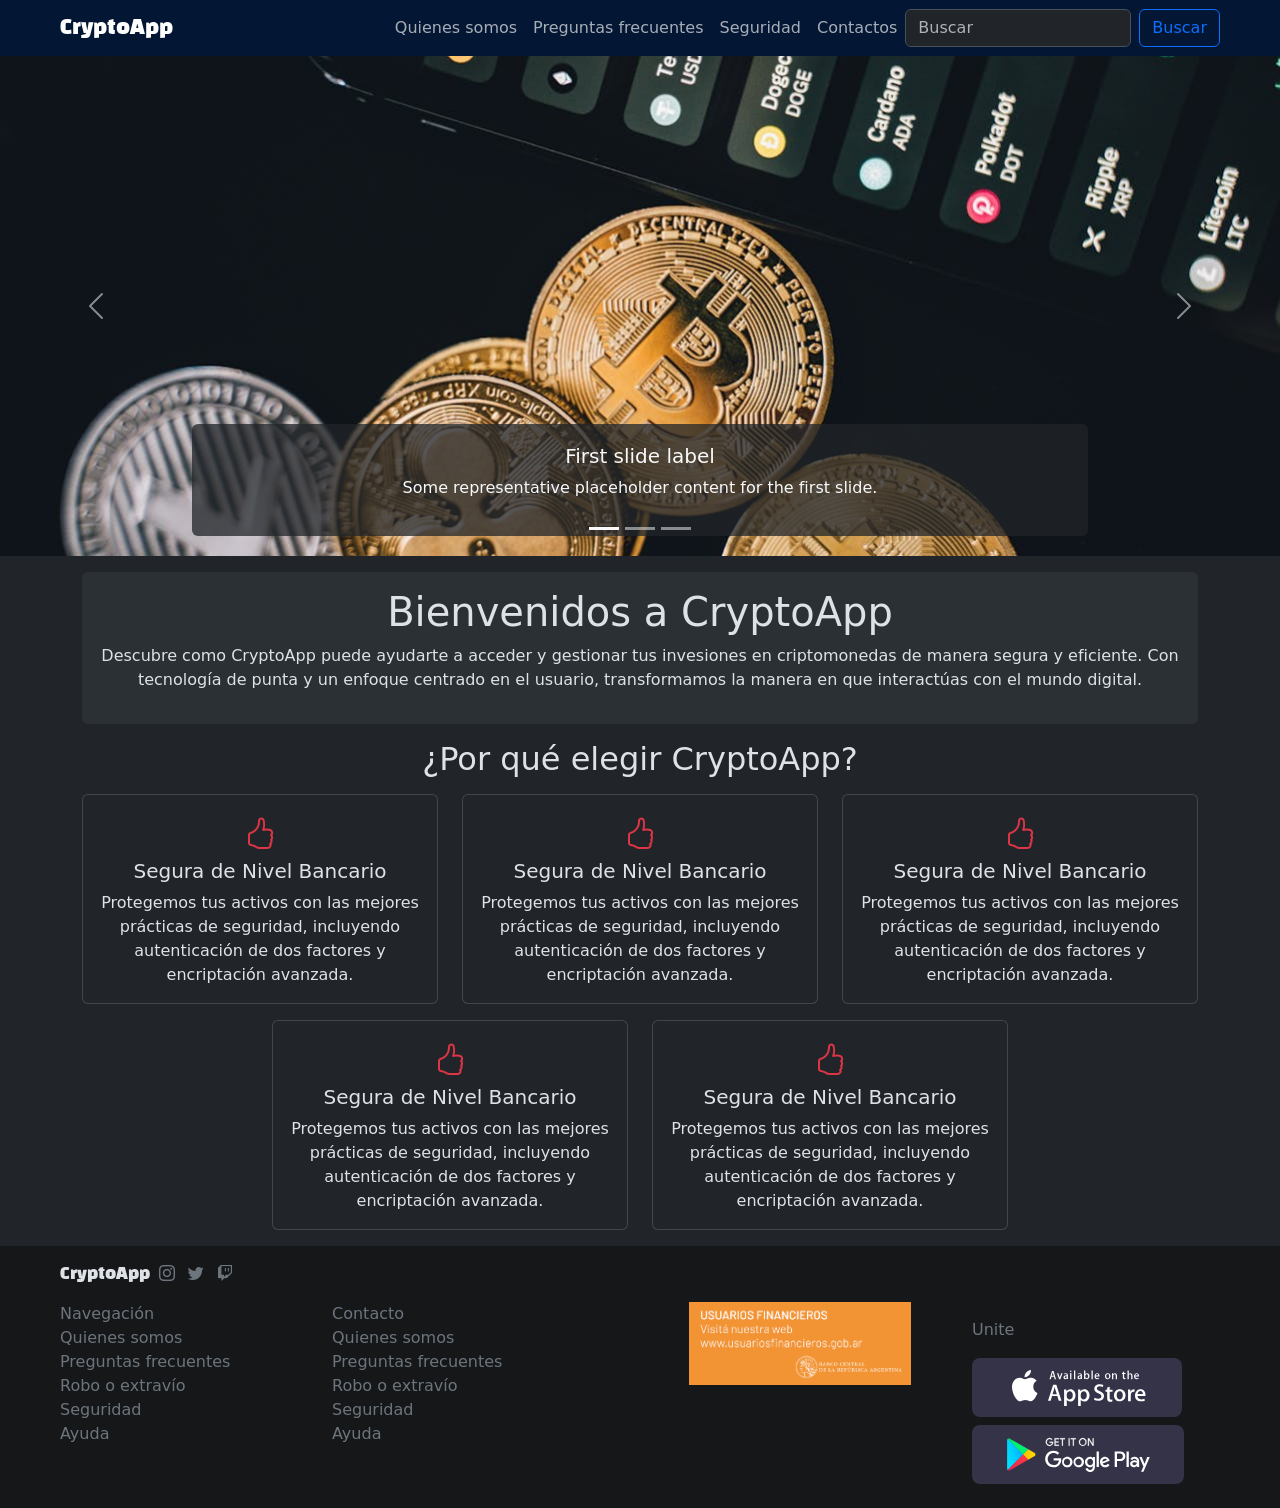
<file: index.html>
<!doctype html>
<html lang="es" data-bs-theme="dark">
  <head>
    <meta charset="UTF-8" />
    <meta name="viewport" content="width=device-width, initial-scale=1.0" />
    <meta name="description" content="Empresa de criptomonedas" />
    <meta name="author" content="Valentin Patti" />
    <link rel="stylesheet" href="./css/bootstrap.min.css" />
    <link rel="stylesheet" href="./css/style.css" />
    <title>CryptoApp</title>
  </head>
  <body>
    <header>
      <nav class="navbar navbar-expand-lg bg-primary-subtle">
        <div class="container-fluid ms-md-5">
          <a class="navbar-brand cryptoapp" href="./index.html">CryptoApp</a>

          <button
            class="navbar-toggler"
            type="button"
            data-bs-toggle="collapse"
            data-bs-target="#navbarSupportedContent"
            aria-controls="navbarSupportedContent"
            aria-expanded="false"
            aria-label="Toggle navigation"
          >
            <span class="navbar-toggler-icon"></span>
          </button>

          <div class="collapse navbar-collapse" id="navbarSupportedContent">
            <ul class="navbar-nav ms-auto mb-2 mb-lg-0">
              <li class="nav-item">
                <a
                  class="nav-link"
                  aria-current="page"
                  href="./pages/quienes-somos.html"
                  >Quienes somos</a
                >
              </li>
              <li class="nav-item">
                <a class="nav-link" href="./pages/preguntas-frecuentes.html"
                  >Preguntas frecuentes</a
                >
              </li>
              <li class="nav-item">
                <a class="nav-link" href="#">Seguridad</a>
              </li>
              <li class="nav-item">
                <a class="nav-link" href="./pages/contacto.html">Contactos</a>
              </li>
            </ul>
            <form class="d-flex" role="search">
              <input
                class="form-control me-2"
                type="search"
                placeholder="Buscar"
                aria-label="Search"
              />
              <button class="btn btn-outline-primary me-5" type="submit">
                Buscar
              </button>
            </form>
          </div>
        </div>
      </nav>
    </header>
    <main>
      <!-- seccion carousel -->
      <section id="carousel-CryptoApp" class="carousel slide">
        <div class="carousel-indicators">
          <button
            type="button"
            data-bs-target="#carousel-CryptoApp"
            data-bs-slide-to="0"
            class="active bg-light"
            aria-current="true"
            aria-label="Slide 1"
          ></button>
          <button
            type="button"
            data-bs-target="#carousel-CryptoApp"
            class="bg-light"
            data-bs-slide-to="1"
            aria-label="Slide 2"
          ></button>
          <button
            type="button"
            data-bs-target="#carousel-CryptoApp"
            class="bg-light"
            data-bs-slide-to="2"
            aria-label="Slide 3"
          ></button>
        </div>
        <div class="carousel-inner">
          <div class="carousel-item active">
            <img
              src="./img/banner/app-coins.jpg"
              class="d-block w-100 img-carousel"
              alt="imagen de monedas digitales"
            />
            <div
              class="carousel-caption d-none d-md-block bg-dark text-light bg-opacity-75 rounded"
            >
              <h5>First slide label</h5>
              <p>
                Some representative placeholder content for the first slide.
              </p>
            </div>
          </div>
          <div class="carousel-item">
            <img
              src="./img/banner/blockchain.jpg"
              class="d-block w-100 img-carousel img-carousel-celular"
              alt="imagen app de celular"
            />
            <div
              class="carousel-caption d-none d-md-block bg-dark text-light bg-opacity-75 rounded"
            >
              <h5>Second slide label</h5>
              <p>
                Some representative placeholder content for the second slide.
              </p>
            </div>
          </div>
          <div class="carousel-item">
            <img
              src="./img/banner/ethereum-bitcoin.jpg"
              class="d-block w-100 img-carousel"
              alt="imagen de moneda ethereum y bitcoin"
            />
            <div
              class="carousel-caption d-none d-md-block bg-dark text-light bg-opacity-75 rounded"
            >
              <h5>Third slide label</h5>
              <p>
                Some representative placeholder content for the third slide.
              </p>
            </div>
          </div>
        </div>
        <button
          class="carousel-control-prev"
          type="button"
          data-bs-target="#carousel-CryptoApp"
          data-bs-slide="prev"
        >
          <span class="carousel-control-prev-icon" aria-hidden="true"></span>
          <span class="visually-hidden">Previous</span>
        </button>
        <button
          class="carousel-control-next"
          type="button"
          data-bs-target="#carousel-CryptoApp"
          data-bs-slide="next"
        >
          <span class="carousel-control-next-icon" aria-hidden="true"></span>
          <span class="visually-hidden">Next</span>
        </button>
      </section>
      <!-- seccion bienvenida -->
      <section class="container text-center">
        <article class="my-3 bg-body-tertiary p-3 rounded">
          <h1>Bienvenidos a CryptoApp</h1>
          <p>
            Descubre como CryptoApp puede ayudarte a acceder y gestionar tus
            invesiones en criptomonedas de manera segura y eficiente. Con
            tecnología de punta y un enfoque centrado en el usuario,
            transformamos la manera en que interactúas con el mundo digital.
          </p>
        </article>
        <article class="my-3">
          <h2>¿Por qué elegir CryptoApp?</h2>
          <div class="row mt-3 justify-content-center row-gap-3">
            <div class="col-12 col-md-6 col-lg-4">
              <div class="card h-100">
                <div class="card-body">
                  <i class="bi bi-hand-thumbs-up fs-2 text-danger"></i>
                  <h5 class="card-title">Segura de Nivel Bancario</h5>
                  <p class="card-text">
                    Protegemos tus activos con las mejores prácticas de seguridad, incluyendo autenticación de dos factores y encriptación avanzada.
                  </p>
                </div>
              </div>
            </div>
            <div class="col-12 col-md-6 col-lg-4">
              <div class="card h-100">
                <div class="card-body">
                  <i class="bi bi-hand-thumbs-up fs-2 text-danger"></i>
                  <h5 class="card-title">Segura de Nivel Bancario</h5>
                  <p class="card-text">
                    Protegemos tus activos con las mejores prácticas de seguridad, incluyendo autenticación de dos factores y encriptación avanzada.
                  </p>
                </div>
              </div>
            </div>
            <div class="col-12 col-md-6 col-lg-4">
              <div class="card h-100">
                <div class="card-body">
                  <i class="bi bi-hand-thumbs-up fs-2 text-danger"></i>
                  <h5 class="card-title">Segura de Nivel Bancario</h5>
                  <p class="card-text">
                    Protegemos tus activos con las mejores prácticas de seguridad, incluyendo autenticación de dos factores y encriptación avanzada.
                  </p>
                </div>
              </div>
            </div>
            <div class="col-12 col-md-6 col-lg-4">
              <div class="card h-100">
                <div class="card-body">
                  <i class="bi bi-hand-thumbs-up fs-2 text-danger"></i>
                  <h5 class="card-title">Segura de Nivel Bancario</h5>
                  <p class="card-text">
                    Protegemos tus activos con las mejores prácticas de seguridad, incluyendo autenticación de dos factores y encriptación avanzada.
                  </p>
                </div>
              </div>
            </div>
            <div class="col-12 col-md-6 col-lg-4">
              <div class="card h-100">
                <div class="card-body">
                  <i class="bi bi-hand-thumbs-up fs-2 text-danger"></i>
                  <h5 class="card-title">Segura de Nivel Bancario</h5>
                  <p class="card-text">
                    Protegemos tus activos con las mejores prácticas de seguridad, incluyendo autenticación de dos factores y encriptación avanzada.
                  </p>
                </div>
              </div>
            </div>
          </div>
        </article>
      </section>
    </main>
    <footer class="bg-secondary-subtle">
      <div class="container-fluid">
        <div class="cryptoapp text-center text-md-start py-3 ms-md-5">
          CryptoApp
          <i class="bi bi-instagram mx-1 text-secondary"></i>
          <i class="bi bi-twitter mx-1 text-secondary"></i>
          <i class="bi bi-twitch mx-1 text-secondary"></i>
        </div>

        <div class="row">
          <div class="text-center col-md-6 text-md-start col-lg-3">
            <ul class="text-secondary list-unstyled ms-md-5">
              Navegación
              <li>
                <a href="#" class="text-secondary text-decoration-none"
                  >Quienes somos</a
                >
              </li>
              <li>
                <a href="#" class="text-secondary text-decoration-none"
                  >Preguntas frecuentes</a
                >
              </li>
              <li>
                <a href="#" class="text-secondary text-decoration-none"
                  >Robo o extravío</a
                >
              </li>
              <li>
                <a href="#" class="text-secondary text-decoration-none"
                  >Seguridad</a
                >
              </li>
              <li>
                <a href="#" class="text-secondary text-decoration-none"
                  >Ayuda</a
                >
              </li>
            </ul>
          </div>

          <div class="text-center col-md-6 text-md-start col-lg-3">
            <ul class="text-secondary list-unstyled">
              Contacto
              <li>
                <a href="#" class="text-secondary text-decoration-none"
                  >Quienes somos</a
                >
              </li>
              <li>
                <a href="#" class="text-secondary text-decoration-none"
                  >Preguntas frecuentes</a
                >
              </li>
              <li>
                <a href="#" class="text-secondary text-decoration-none"
                  >Robo o extravío</a
                >
              </li>
              <li>
                <a href="#" class="text-secondary text-decoration-none"
                  >Seguridad</a
                >
              </li>
              <li>
                <a href="#" class="text-secondary text-decoration-none"
                  >Ayuda</a
                >
              </li>
            </ul>
          </div>

          <div class="w-md-50 w-lg-25">
            <img
              src="./img/usuariosfinancieros.png"
              alt="usuariosfinancieros"
              class="w-75 mx-auto d-block col-md-6 col-lg3"
            />
          </div>

          <div
            class="text-center text-secondary py-3 col-md-6 text-md-start col-lg-3"
          >
            <p class="text-md-start">Unite</p>
            <img src="./img/badge-apple-store.svg" alt="appstore" class="" />
            <img
              src="./img/google-play-badge-bb.svg"
              alt="googleplay"
              class="py-2"
            />
          </div>
        </div>
      </div>
    </footer>
    <script src="./js/bootstrap.bundle.min.js"></script>
  </body>
</html>
</file>
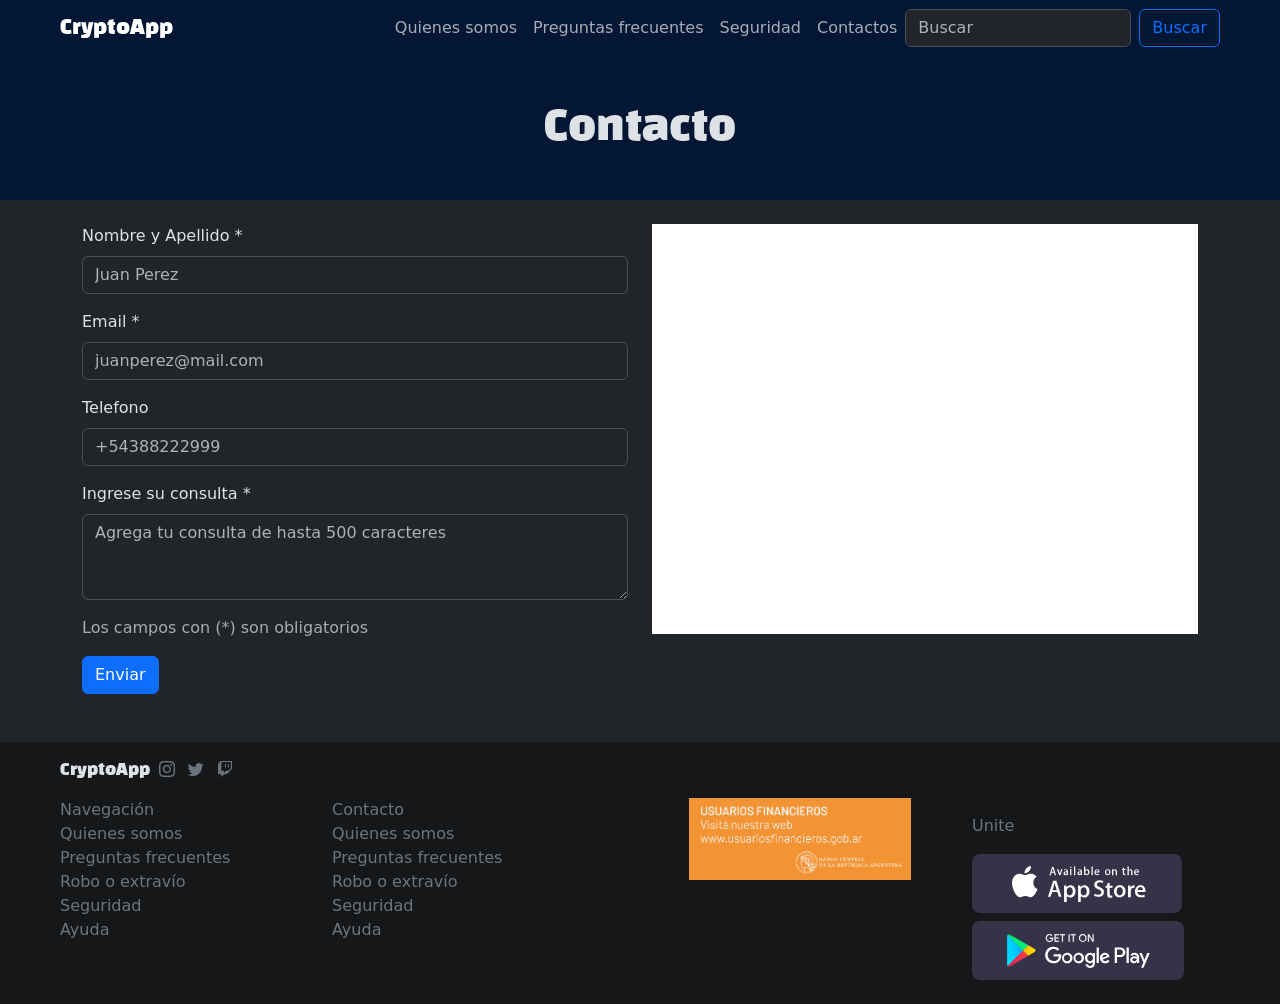
<file: pages/contacto.html>
<!doctype html>
<html lang="es" data-bs-theme="dark">
  <head>
    <meta charset="UTF-8" />
    <meta name="viewport" content="width=device-width, initial-scale=1.0" />
    <meta name="description" content="Empresa de criptomonedas" />
    <meta name="author" content="Valentin Patti" />
    <link rel="stylesheet" href="../css/bootstrap.min.css" />
    <link rel="stylesheet" href="../css/style.css" />
    <title>Contacto</title>
  </head>
  <body>
    <header class="bg-primary-subtle">
      <nav class="navbar navbar-expand-lg">
        <div class="container-fluid ms-md-5">
          <a class="navbar-brand cryptoapp" href="../index.html">CryptoApp</a>

          <button
            class="navbar-toggler"
            type="button"
            data-bs-toggle="collapse"
            data-bs-target="#navbarSupportedContent"
            aria-controls="navbarSupportedContent"
            aria-expanded="false"
            aria-label="Toggle navigation"
          >
            <span class="navbar-toggler-icon"></span>
          </button>

          <div class="collapse navbar-collapse" id="navbarSupportedContent">
            <ul class="navbar-nav ms-auto mb-2 mb-lg-0">
              <li class="nav-item">
                <a
                  class="nav-link"
                  aria-current="page"
                  href="./quienes-somos.html"
                  >Quienes somos</a
                >
              </li>
              <li class="nav-item">
                <a class="nav-link" href="#">Preguntas frecuentes</a>
              </li>
              <li class="nav-item">
                <a class="nav-link" href="#">Seguridad</a>
              </li>
              <li class="nav-item">
                <a class="nav-link" href="#">Contactos</a>
              </li>
            </ul>
            <form class="d-flex" role="search">
              <input
                class="form-control me-2"
                type="search"
                placeholder="Buscar"
                aria-label="Search"
              />
              <button class="btn btn-outline-primary me-5" type="submit">
                Buscar
              </button>
            </form>
          </div>
        </div>
      </nav>
      <h1 class="text-center cryptoapp my-5">Contacto</h1>
    </header>
    <main>
      <section class="container">
        <div class="row">
          <article class="pt-4 pb-5 col-md-6">
            <form>
              <div class="mb-3">
                <label for="nombre" class="form-label"
                  >Nombre y Apellido *</label
                >
                <input
                  type="text"
                  class="form-control"
                  id="nombre"
                  minlength="3"
                  maxlength="100"
                  required
                  placeholder="Juan Perez"
                />
              </div>

              <div class="mb-3">
                <label for="email" class="form-label">Email *</label>
                <input
                  type="email"
                  class="form-control"
                  id="email"
                  minlength="3"
                  maxlength="100"
                  required
                  placeholder="juanperez@mail.com"
                />
              </div>

              <div class="mb-3">
                <label for="telefono" class="form-label">Telefono</label>
                <input
                  type="tel"
                  class="form-control"
                  id="telefono"
                  maxlength="12"
                  placeholder="+54388222999"
                />
              </div>

              <div class="mb-3">
                <label for="mensaje" class="form-label"
                  >Ingrese su consulta *</label
                >
                <textarea
                  class="form-control"
                  id="mensaje"
                  rows="3"
                  minlength="10"
                  maxlength="500"
                  required
                  placeholder="Agrega tu consulta de hasta 500 caracteres"
                ></textarea>
              </div>
              <p class="text-secondary-emphasis">
                Los campos con (*) son obligatorios
              </p>
              <button type="submit" class="btn btn-primary">Enviar</button>
            </form>
          </article>

          <article class="col-md-6 mt-4">
            <div class="ratio ratio-4x3">
            <iframe
              src="https://www.google.com/maps/embed?pb=!1m18!1m12!1m3!1d3561.901675577983!2d-65.19034558829871!3d-26.779403976629766!2m3!1f0!2f0!3f0!3m2!1i1024!2i768!4f13.1!3m3!1m2!1s0x94225f00347da979%3A0x22842424260b8595!2sCasa%20de%20Ulayse!5e0!3m2!1ses-419!2sar!4v1770520122848!5m2!1ses-419!2sar"
              
              style="border: 0"
              allowfullscreen=""
              loading="lazy"
              referrerpolicy="no-referrer-when-downgrade"
            ></iframe>
            </div>
          </article>
        </div>
      </section>
    </main>
    <footer class="bg-secondary-subtle">
      <div class="container-fluid">
        <div class="cryptoapp text-center text-md-start py-3 ms-md-5">
          CryptoApp
          <i class="bi bi-instagram mx-1 text-secondary"></i>
          <i class="bi bi-twitter mx-1 text-secondary"></i>
          <i class="bi bi-twitch mx-1 text-secondary"></i>
        </div>

        <div class="row">
          <div class="text-center col-md-6 text-md-start col-lg-3">
            <ul class="text-secondary list-unstyled ms-md-5">
              Navegación
              <li>
                <a href="#" class="text-secondary text-decoration-none"
                  >Quienes somos</a
                >
              </li>
              <li>
                <a href="#" class="text-secondary text-decoration-none"
                  >Preguntas frecuentes</a
                >
              </li>
              <li>
                <a href="#" class="text-secondary text-decoration-none"
                  >Robo o extravío</a
                >
              </li>
              <li>
                <a href="#" class="text-secondary text-decoration-none"
                  >Seguridad</a
                >
              </li>
              <li>
                <a href="#" class="text-secondary text-decoration-none"
                  >Ayuda</a
                >
              </li>
            </ul>
          </div>

          <div class="text-center col-md-6 text-md-start col-lg-3">
            <ul class="text-secondary list-unstyled">
              Contacto
              <li>
                <a href="#" class="text-secondary text-decoration-none"
                  >Quienes somos</a
                >
              </li>
              <li>
                <a href="#" class="text-secondary text-decoration-none"
                  >Preguntas frecuentes</a
                >
              </li>
              <li>
                <a href="#" class="text-secondary text-decoration-none"
                  >Robo o extravío</a
                >
              </li>
              <li>
                <a href="#" class="text-secondary text-decoration-none"
                  >Seguridad</a
                >
              </li>
              <li>
                <a href="#" class="text-secondary text-decoration-none"
                  >Ayuda</a
                >
              </li>
            </ul>
          </div>

          <div class="w-md-50 w-lg-25">
            <img
              src="../img/usuariosfinancieros.png"
              alt="usuariosfinancieros"
              class="w-75 mx-auto d-block col-md-6 col-lg3"
            />
          </div>

          <div
            class="text-center text-secondary py-3 col-md-6 text-md-start col-lg-3"
          >
            <p class="text-md-start">Unite</p>
            <img src="../img/badge-apple-store.svg" alt="appstore" class="" />
            <img
              src="../img/google-play-badge-bb.svg"
              alt="googleplay"
              class="py-2"
            />
          </div>
        </div>
      </div>
    </footer>
  </body>
</html>
</file>
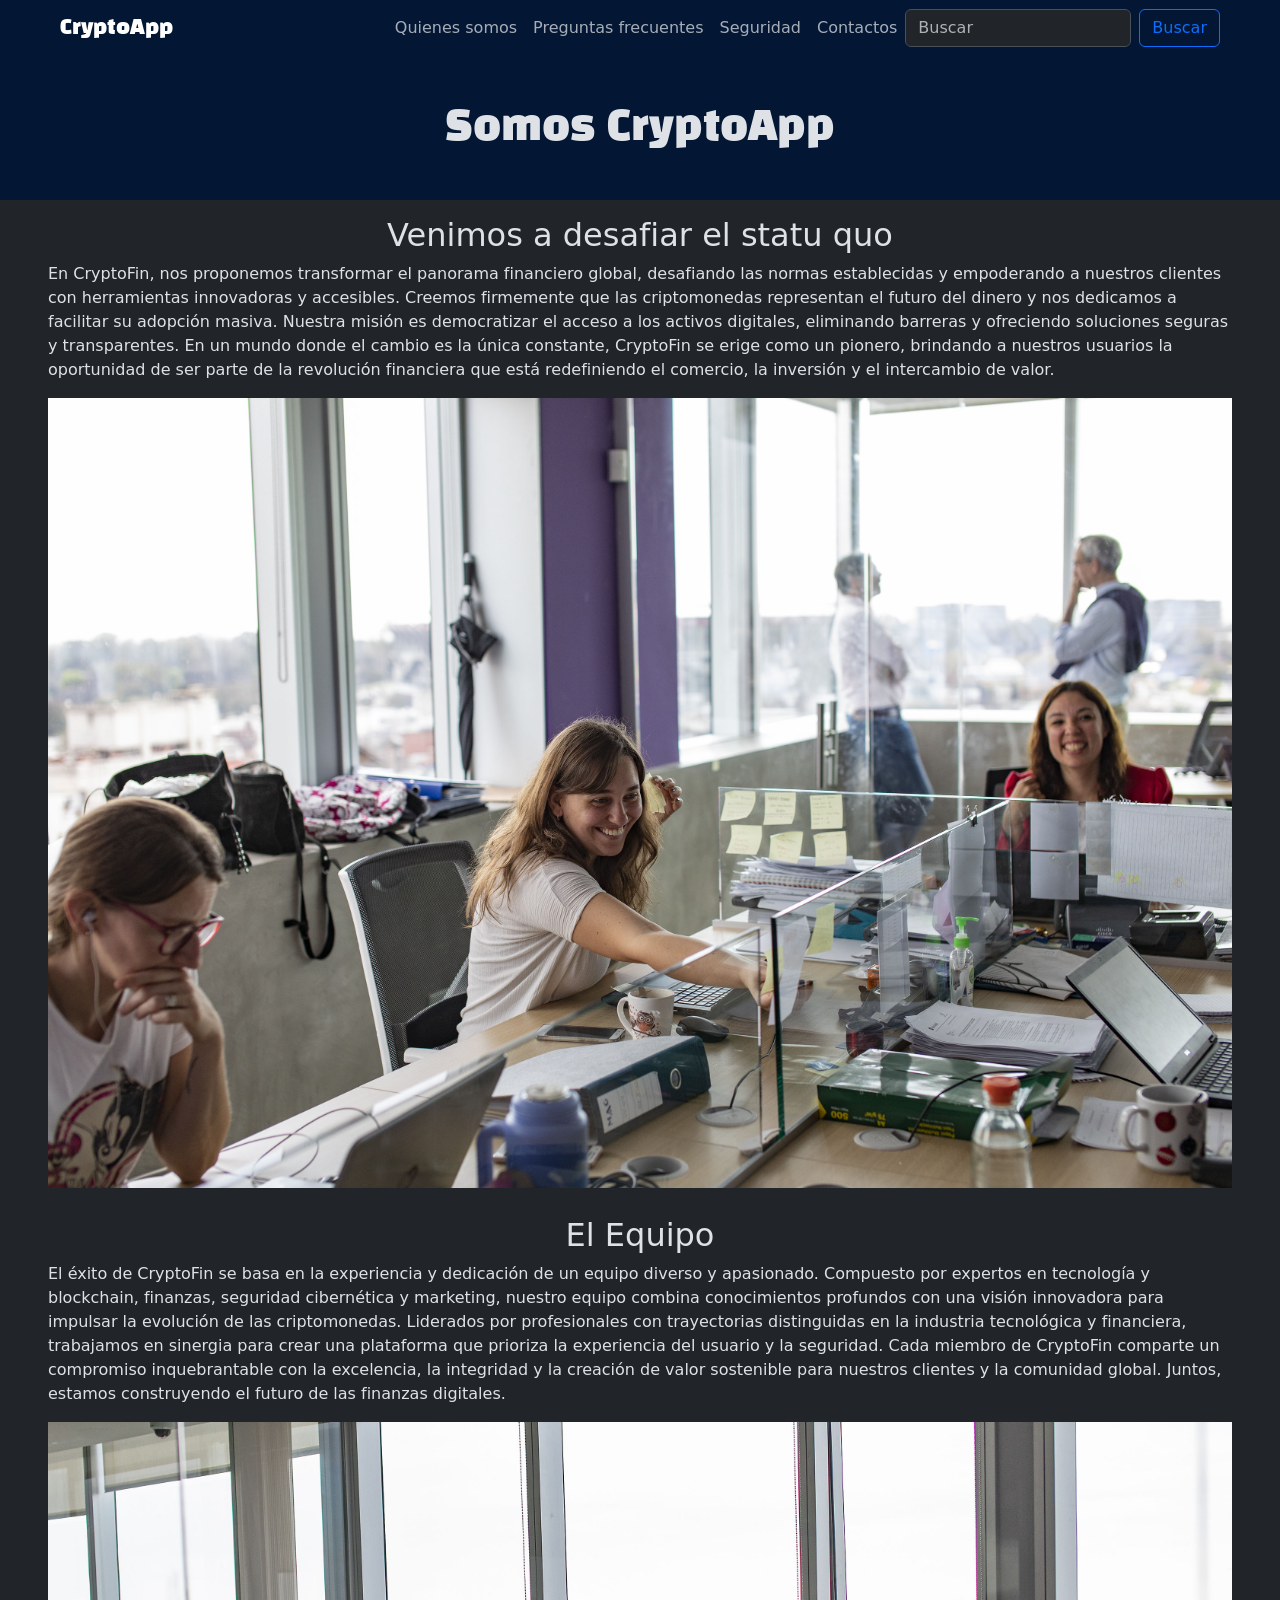
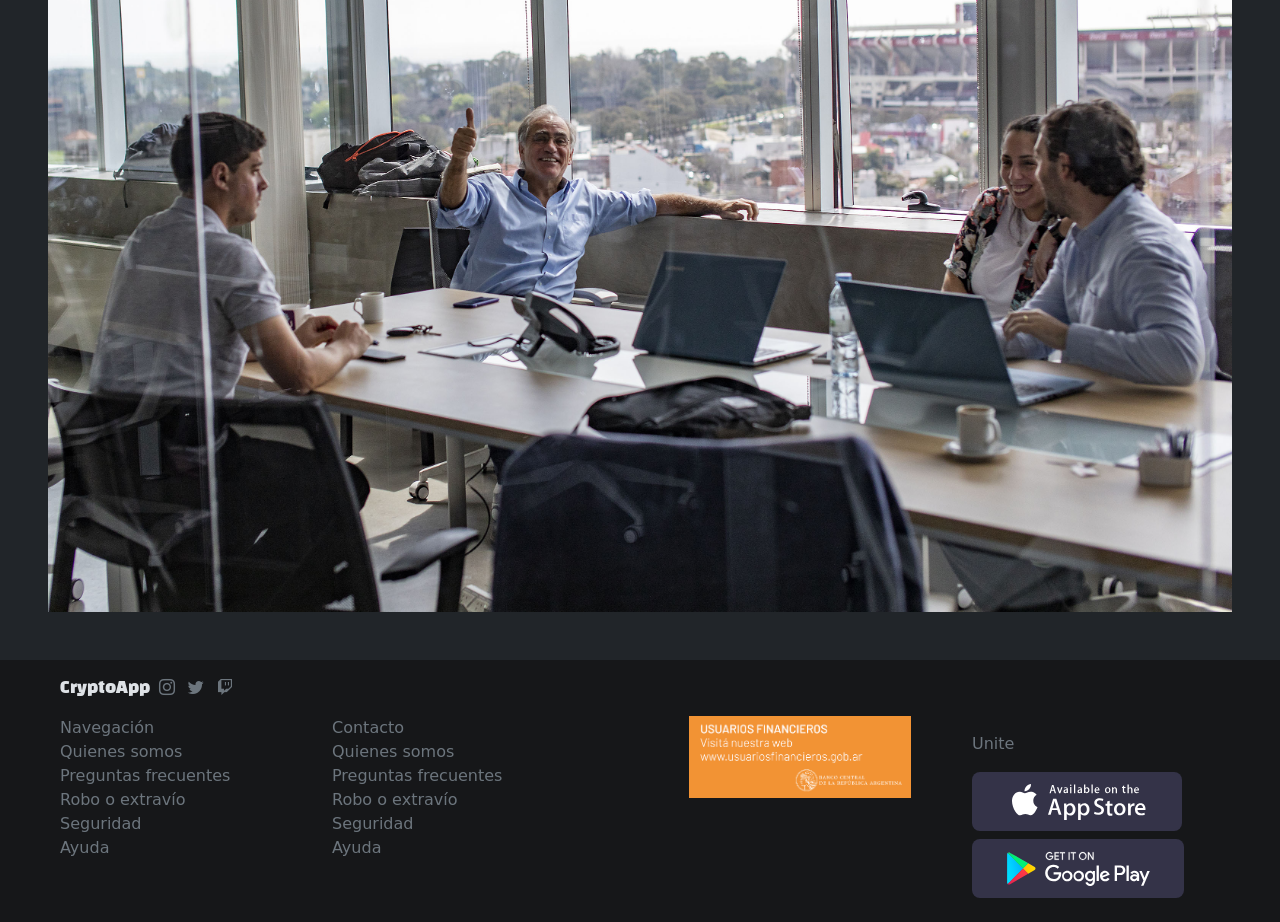
<file: pages/quienes-somos.html>
<!doctype html>
<html lang="es" data-bs-theme="dark">
  <head>
    <meta charset="UTF-8" />
    <meta name="viewport" content="width=device-width, initial-scale=1.0" />
    <meta name="description" content="Empresa de criptomonedas" />
    <meta name="author" content="Valentin Patti" />
    <link rel="stylesheet" href="../css/bootstrap.min.css" />
    <link rel="stylesheet" href="../css/style.css" />
    <title>Quienes somos</title>
  </head>
  <body>
    <header class="bg-primary-subtle">
      <nav class="navbar navbar-expand-lg">
        <div class="container-fluid ms-md-5">
          <a class="navbar-brand cryptoapp" href="../index.html">CryptoApp</a>

          <button
            class="navbar-toggler"
            type="button"
            data-bs-toggle="collapse"
            data-bs-target="#navbarSupportedContent"
            aria-controls="navbarSupportedContent"
            aria-expanded="false"
            aria-label="Toggle navigation"
          >
            <span class="navbar-toggler-icon"></span>
          </button>

          <div class="collapse navbar-collapse" id="navbarSupportedContent">
            <ul class="navbar-nav ms-auto mb-2 mb-lg-0">
              <li class="nav-item">
                <a class="nav-link" aria-current="page" href="#"
                  >Quienes somos</a
                >
              </li>
              <li class="nav-item">
                <a class="nav-link" href="#">Preguntas frecuentes</a>
              </li>
              <li class="nav-item">
                <a class="nav-link" href="#">Seguridad</a>
              </li>
              <li class="nav-item">
                <a class="nav-link" href="./contacto.html">Contactos</a>
              </li>
            </ul>
            <form class="d-flex" role="search">
              <input
                class="form-control me-2"
                type="search"
                placeholder="Buscar"
                aria-label="Search"
              />
              <button class="btn btn-outline-primary me-5" type="submit">
                Buscar
              </button>
            </form>
          </div>
        </div>
      </nav>
      <h1 class="text-center cryptoapp my-5">Somos CryptoApp</h1>
    </header>
    <main>
      <section class="mt-3 mx-3 mx-md-5">
        <h2 class="text-center">Venimos a desafiar el statu quo</h2>
        <p>
          En CryptoFin, nos proponemos transformar el panorama financiero
          global, desafiando las normas establecidas y empoderando a nuestros
          clientes con herramientas innovadoras y accesibles. Creemos firmemente
          que las criptomonedas representan el futuro del dinero y nos dedicamos
          a facilitar su adopción masiva. Nuestra misión es democratizar el
          acceso a los activos digitales, eliminando barreras y ofreciendo
          soluciones seguras y transparentes. En un mundo donde el cambio es la
          única constante, CryptoFin se erige como un pionero, brindando a
          nuestros usuarios la oportunidad de ser parte de la revolución
          financiera que está redefiniendo el comercio, la inversión y el
          intercambio de valor.
        </p>
        <img
          src="../img/quienes-somos/us1.jpg"
          alt="imagen1"
          class="w-100 mb-4"
        />
        <h2 class="text-center mt-1">El Equipo</h2>
        <p>
          El éxito de CryptoFin se basa en la experiencia y dedicación de un
          equipo diverso y apasionado. Compuesto por expertos en tecnología y
          blockchain, finanzas, seguridad cibernética y marketing, nuestro
          equipo combina conocimientos profundos con una visión innovadora para
          impulsar la evolución de las criptomonedas. Liderados por
          profesionales con trayectorias distinguidas en la industria
          tecnológica y financiera, trabajamos en sinergia para crear una
          plataforma que prioriza la experiencia del usuario y la seguridad.
          Cada miembro de CryptoFin comparte un compromiso inquebrantable con la
          excelencia, la integridad y la creación de valor sostenible para
          nuestros clientes y la comunidad global. Juntos, estamos construyendo
          el futuro de las finanzas digitales.
        </p>
        <img
          src="../img/quienes-somos/us3.jpg"
          alt="imagen2"
          class="w-100 mb-5"
        />
      </section>
    </main>
    <footer class="bg-secondary-subtle">
      <div class="container-fluid">
        <div class="cryptoapp text-center text-md-start py-3 ms-md-5">
          CryptoApp
          <i class="bi bi-instagram mx-1 text-secondary"></i>
          <i class="bi bi-twitter mx-1 text-secondary"></i>
          <i class="bi bi-twitch mx-1 text-secondary"></i>
        </div>

        <div class="row">
          <div class="text-center col-md-6 text-md-start col-lg-3">
            <ul class="text-secondary list-unstyled ms-md-5">
              Navegación
              <li>
                <a href="#" class="text-secondary text-decoration-none"
                  >Quienes somos</a
                >
              </li>
              <li>
                <a href="#" class="text-secondary text-decoration-none"
                  >Preguntas frecuentes</a
                >
              </li>
              <li>
                <a href="#" class="text-secondary text-decoration-none"
                  >Robo o extravío</a
                >
              </li>
              <li>
                <a href="#" class="text-secondary text-decoration-none"
                  >Seguridad</a
                >
              </li>
              <li>
                <a href="#" class="text-secondary text-decoration-none"
                  >Ayuda</a
                >
              </li>
            </ul>
          </div>

          <div class="text-center col-md-6 text-md-start col-lg-3">
            <ul class="text-secondary list-unstyled">
              Contacto
              <li>
                <a href="#" class="text-secondary text-decoration-none"
                  >Quienes somos</a
                >
              </li>
              <li>
                <a href="#" class="text-secondary text-decoration-none"
                  >Preguntas frecuentes</a
                >
              </li>
              <li>
                <a href="#" class="text-secondary text-decoration-none"
                  >Robo o extravío</a
                >
              </li>
              <li>
                <a href="#" class="text-secondary text-decoration-none"
                  >Seguridad</a
                >
              </li>
              <li>
                <a href="#" class="text-secondary text-decoration-none"
                  >Ayuda</a
                >
              </li>
            </ul>
          </div>

          <div class="w-md-50 w-lg-25">
            <img
              src="../img/usuariosfinancieros.png"
              alt="usuariosfinancieros"
              class="w-75 mx-auto d-block col-md-6 col-lg3"
            />
          </div>

          <div
            class="text-center text-secondary py-3 col-md-6 text-md-start col-lg-3"
          >
            <p class="text-md-start">Unite</p>
            <img src="../img/badge-apple-store.svg" alt="appstore" class="" />
            <img
              src="../img/google-play-badge-bb.svg"
              alt="googleplay"
              class="py-2"
            />
          </div>
        </div>
      </div>
    </footer>
    <script src="../js/bootstrap.bundle.min.js"></script>
  </body>
</html>
</file>
<file: css/style.css>
@import url("https://fonts.googleapis.com/css2?family=Black+Han+Sans&family=Montserrat:ital,wght@0,100..900;1,100..900&family=Roboto+Slab:wght@100..900&family=Roboto:ital,wght@0,100..900;1,100..900&display=swap");
@import url("https://cdn.jsdelivr.net/npm/bootstrap-icons@1.13.1/font/bootstrap-icons.min.css");
body {
  min-height: 100vh;
  display: flex;
  flex-direction: column;
}

main {
  flex-grow: 1;
}

.cryptoapp {
  font-family: "Black Han Sans", sans-serif;
}

.img-carousel {
  height: 250px;
  object-fit: cover;
}

.carousel-control-prev-icon, .carousel-control-next-icon{
    filter: invert(1);
}

@media (width >= 768px) {
  .w-md-50 {
    width: 50%;
  }
}

@media (width >= 992px) {
  .w-lg-25 {
    width: 25%;
  }
}

@media (width >= 768px) {
  .img-carousel {
    height: 350px;
  }
}

@media (width >= 992px) {
  .img-carousel {
    height: 500px;
  }

  .img-carousel-celular{
    object-position: 50% 80%;
  }
}
</file>
